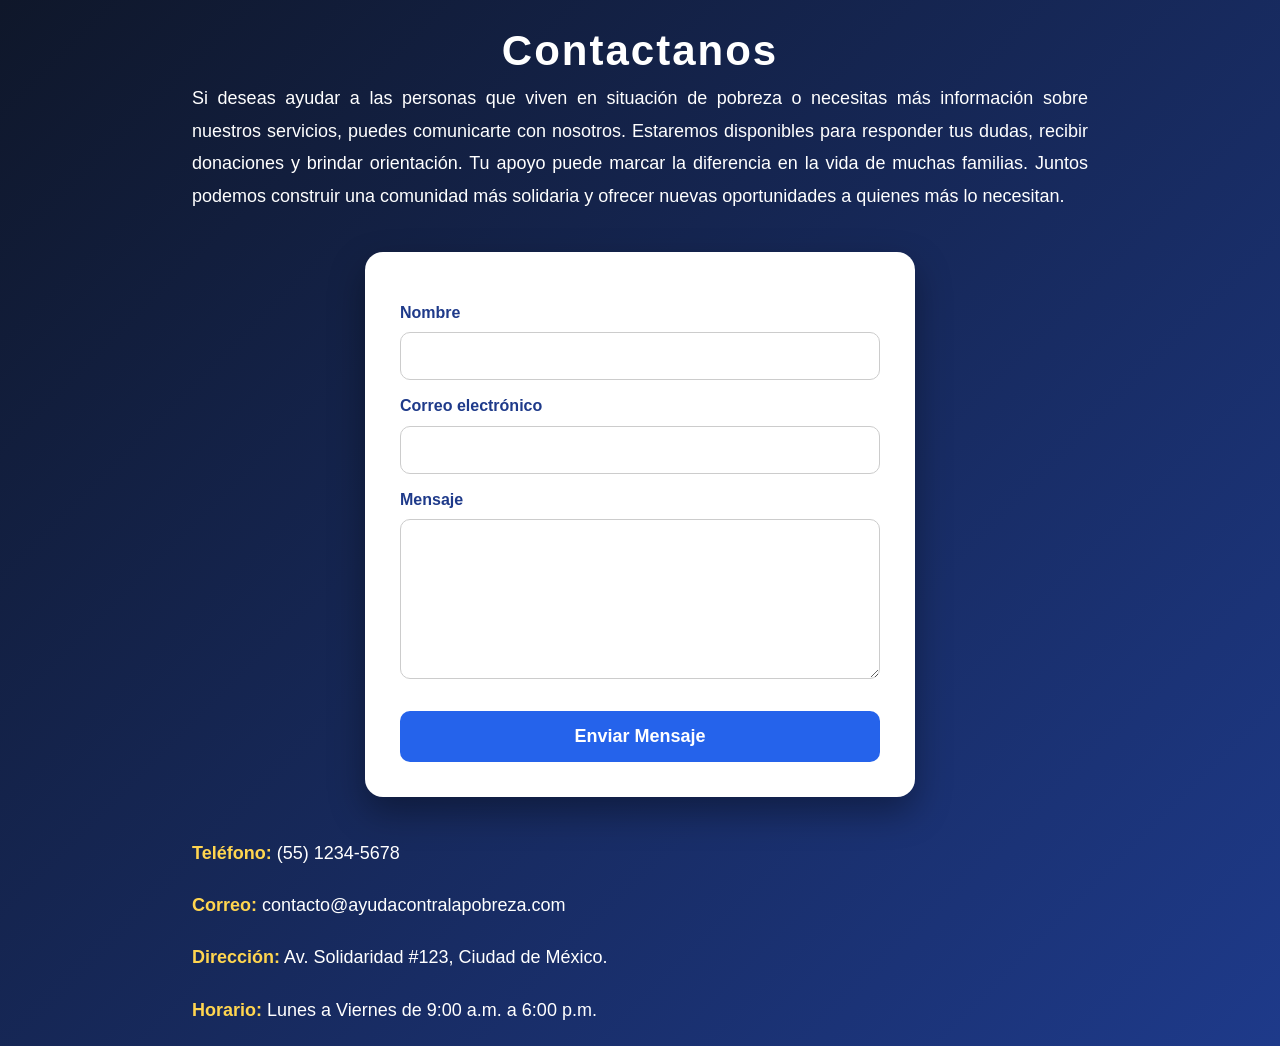
<file: contactanos.html>
<!DOCTYPE html>
<html lang="es">
<head>
	<meta charset="utf-8">
	<meta name="viewport" content="width=device-width, initial-scale=1">
	<title>Contactanos</title>
	<link rel="stylesheet" type="text/css" href="estilo.css">
</head>
<body class="contactanos">
	<h1>Contactanos</h1>
	<p>
    Si deseas ayudar a las personas que viven en situación de pobreza o necesitas más información sobre nuestros servicios,
    puedes comunicarte con nosotros. Estaremos disponibles para responder tus dudas, recibir donaciones y brindar orientación.
    Tu apoyo puede marcar la diferencia en la vida de muchas familias. Juntos podemos construir una comunidad más solidaria y
    ofrecer nuevas oportunidades a quienes más lo necesitan.
	</p>
	<form>
    <label>Nombre</label>
    <input type="text">

    <label>Correo electrónico</label>
    <input type="email">

    <label>Mensaje</label>
    <textarea></textarea>

    <button type="submit">Enviar Mensaje</button>
    </form>
	<p><strong>Teléfono:</strong> (55) 1234-5678</p>
    <p><strong>Correo:</strong> contacto@ayudacontralapobreza.com</p>
    <p><strong>Dirección:</strong> Av. Solidaridad #123, Ciudad de México.</p>
    <p><strong>Horario:</strong> Lunes a Viernes de 9:00 a.m. a 6:00 p.m.</p>
    
</body>
</html>
</file>
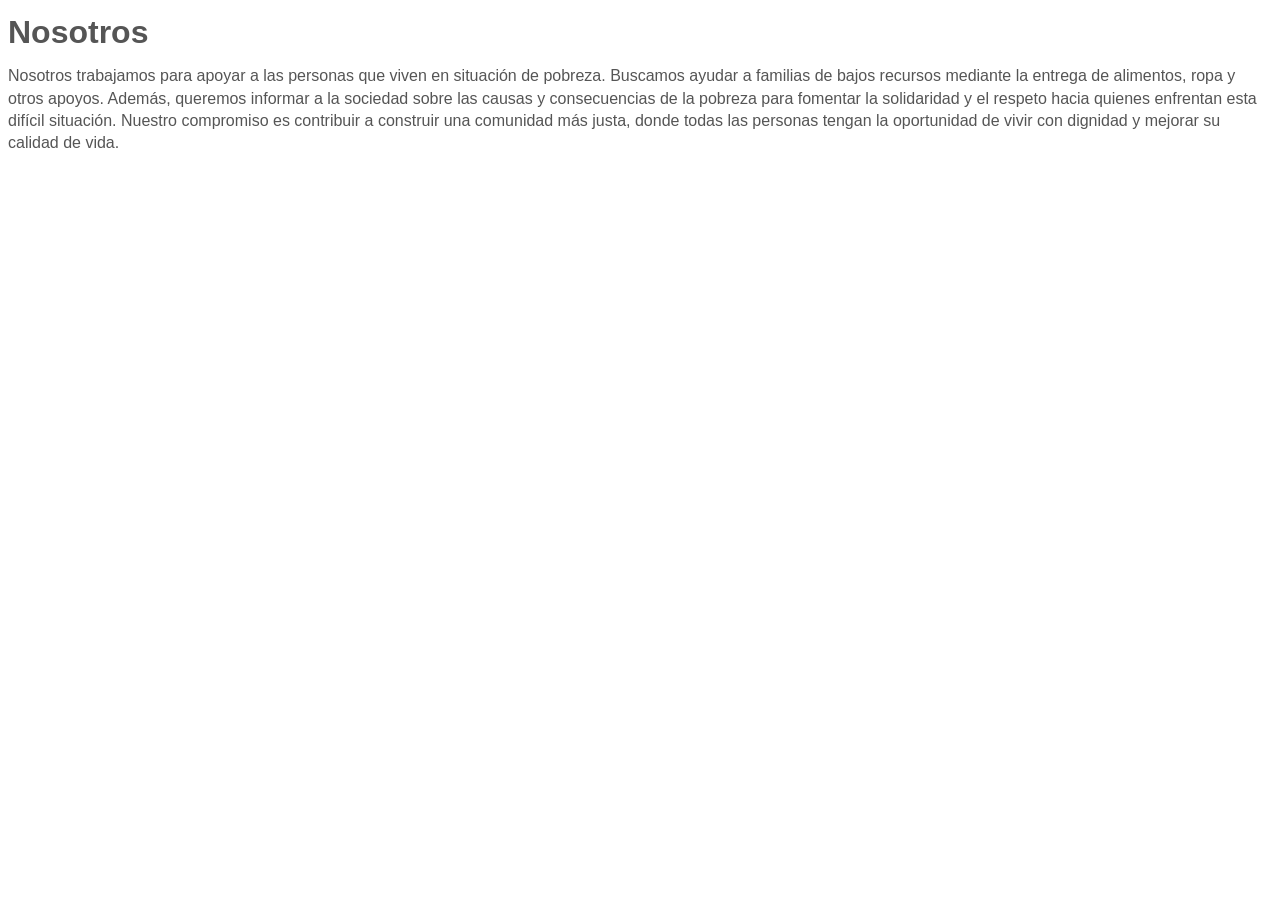
<file: nosotros.html>
<!DOCTYPE html>
<html lang="es">
<head>
	<meta charset="utf-8">
	<meta name="viewport" content="width=device-width, initial-scale=1">
	<title>Nosotros</title>
	
	<link rel="stylesheet" href="estilo.css">
</head>
<body bgcolor="ffffff" text="555555">
	<h1>Nosotros</h1>
	<p>
    Nosotros trabajamos para apoyar a las personas que viven en situación de pobreza.
    Buscamos ayudar a familias de bajos recursos mediante la entrega de alimentos, ropa y otros apoyos.
    Además, queremos informar a la sociedad sobre las causas y consecuencias de la pobreza para fomentar
    la solidaridad y el respeto hacia quienes enfrentan esta difícil situación. Nuestro compromiso es
    contribuir a construir una comunidad más justa, donde todas las personas tengan la oportunidad de
    vivir con dignidad y mejorar su calidad de vida.
	</p>
</body>
</html>
</file>
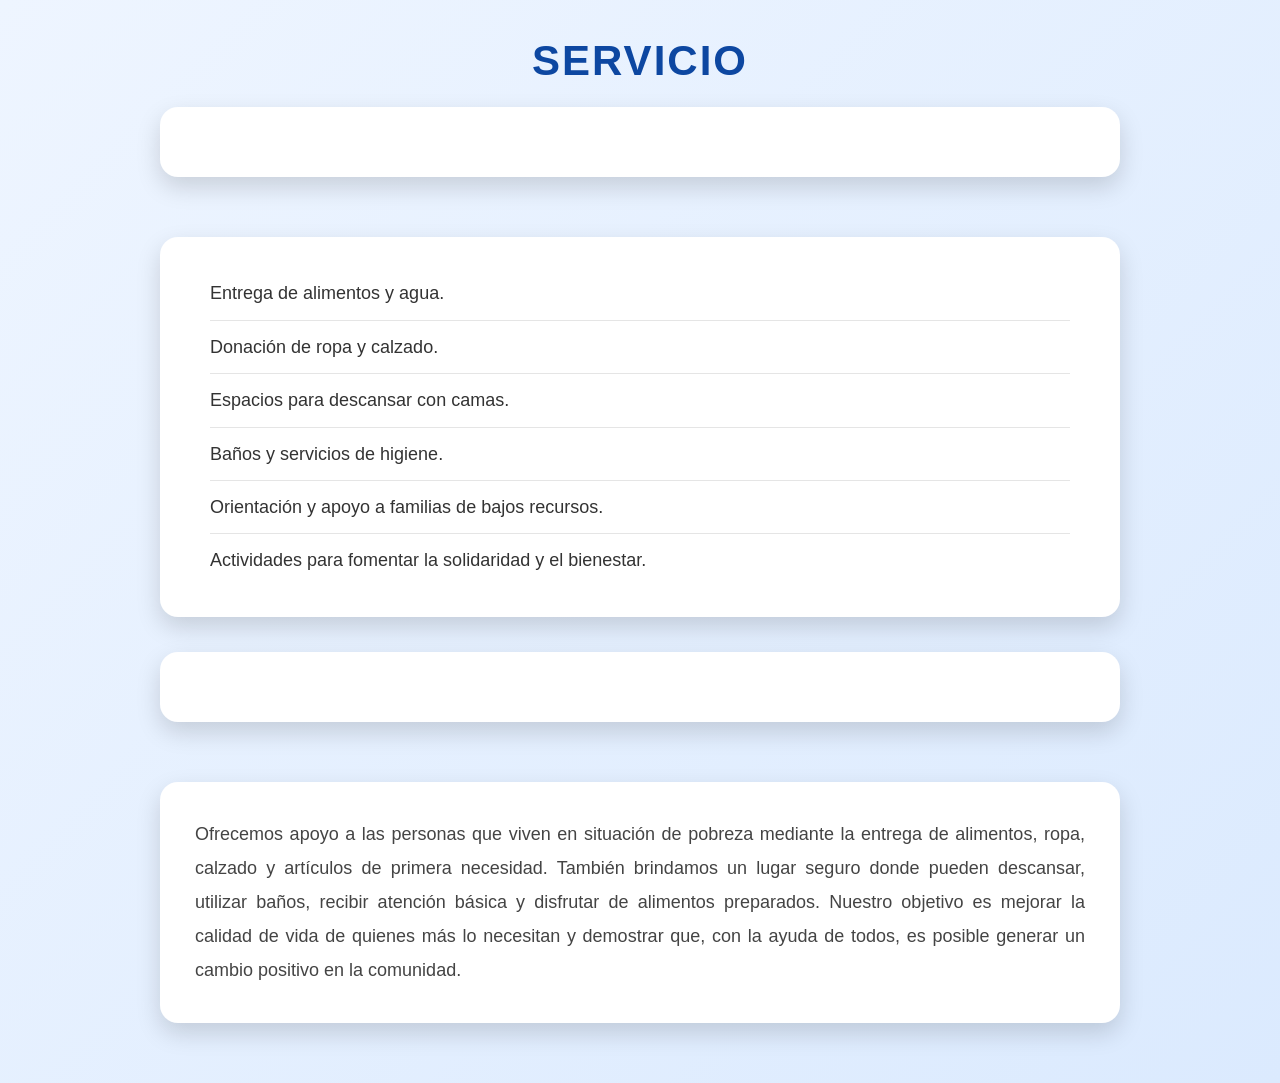
<file: servicio.html>
<!DOCTYPE html>
<html lang="es">
<head>
	<meta charset="utf-8">
	<meta name="viewport" content="width=device-width, initial-scale=1">
	<title>Servicio</title>
	<link rel="stylesheet" type="text/css" href="estilo.css">
</head>
<body class="servicio">
	<h1><div>Servicio</div></h1>
	<p>
<ul>
    <li>Entrega de alimentos y agua.</li>
    <li>Donación de ropa y calzado.</li>
    <li>Espacios para descansar con camas.</li>
    <li>Baños y servicios de higiene.</li>
    <li>Orientación y apoyo a familias de bajos recursos.</li>
    <li>Actividades para fomentar la solidaridad y el bienestar.</li>
</ul>
	</p>
    <p>
    Ofrecemos apoyo a las personas que viven en situación de pobreza mediante la
    entrega de alimentos, ropa, calzado y artículos de primera necesidad.
    También brindamos un lugar seguro donde pueden descansar, utilizar baños,
    recibir atención básica y disfrutar de alimentos preparados. Nuestro objetivo
    es mejorar la calidad de vida de quienes más lo necesitan y demostrar que,
    con la ayuda de todos, es posible generar un cambio positivo en la comunidad.
    </p>
</body>
</html>
</file>
<file: estilo.css>
*{
box-sizing:border-box;
}
body{
font-size:16px;
font-family: arial,helveltica,sans-serif;
line-height: 1.4em; 
}

.contenedor{
    width: 980px;
    margin: 0 auto;
}

.encabezado{ 
background: #2c2c2c; 
overflow: hidden;
}
.logo{
    float: left;
   position: relative;
    top: 15px; 
}
.encabezado nav{ 
float: right; 
}
.encabezado nav ul{ 
margin: 0;
padding: 0;
list-style: none;
}
.encabezado nav ul li{ 
display: inline-block;
/*background: red;*/
margin-right: -4px;
}
.encabezado nav ul li a{ 
display: block;
color: #fff;
padding: 28px;
border-left: 1px solid #696969;
text-decoration: none;
}
/*cambio de color*/
.encabezado nav ul li a:hover{ 
background: #575757;
}
/*------------------------------------
PRESENTACION
-------------------------------------*/ 
.presentacion{
  /*background: yellow;*/
  background: radial-gradient(280px at 25% 10%, #f5f5f5, #d1d5db, #6b7280, #374151, #1f2937, #111827);
  overflow: hidden;
  border-bottom: 3px solid #044e8b; 
}  
.introduccion-presentacion{
    float: left;
}
.introduccion-presentacion h1{
    color: #fff;
    font-size: 2.625em;  /*16px  1em  42px  ?*/
    text-shadow: 1px 1px 0px #090909;
    text-align: center;
    margin-top: 70px;
    margin-bottom: 40px;
    margin-left: 20px;
   line-height: 0.7em; /*interlineado  */
} 
.introduccion-presentacion h1 span{
    color: #fff;
    font-size: 0.38em; /*42px = 2.62em 16px = ? =0.38*/
}
/*------------aprender------------mas*/
a.aprender-mas{
    font-size: 2.1875em;
    border: 1px solid #000000;
    padding: 30px 50px;
    /*background: yellow;*/
    display: block;
    text-align: center;
    margin: 10px 40px;
    color: #fff;
    text-decoration: none;
    text-shadow: 3px 7px 0 #000;
    border-radius: 10px;
    background: linear-gradient(to top, #374151, #000000);
    box-shadow: 0 8px 0 0 #374151,
                0 0 25px 5px #fff;
} 
a.aprender-mas:hover{
    box-shadow: 0 0 25px 5px #000;
}
.presentacion img{
    float: right;
    position: relative;
    top: 30px;
}
/*****************************************************************
/*------------Acceso-rapido------------*/
.acceso-rapido{
    background: #111827;
    overflow: hidden;
    border-bottom: 3px solid #fff;
}
.acceso-rapido h2 {
    color: #fff;
    font-size: 1.87em;
    text-shadow: 1px 1px 0 #000;
    text-align: center;
    border-bottom: 3px solid #fff;
    padding-bottom: 16px;
}
.acceso-rapido figure{
    display: inline-block;
    text-align: center;
    width: 25%;
    margin: 0 -4px 0 0;
    padding: 0px;
}
.acceso-rapido h3{
   font-size: 1.1875em;
    margin-top: 9px;
    margin-bottom: 20px; 
}
.acceso-rapido h3 a{
    color: #fff;
    text-shadow: 1px 1px 0 #000;
    font-weight: normal;
}
.acceso-rapido h3 a:hover{
    text-decoration: none;
}
/*---------bloque contenido----------*/
.bloque-contenido{
    overflow: hidden; /*2
    margin-top: 25px; /** complemenatario 6  **/
}
.bloque-contenido .contenedor{  /*3**/
    display: table;  */
}
.articulos { /** 1 **/
    /*float: left;  /*elim 3 */
    background: beige;
    width: 65%; /*elimi  3*/
  display: table-cell;  /*3*/
  padding-right: 30px; /* 4*/
}
.articulos article{  /* 10   */
    margin-bottom: 10px;
}
.articulos h2{  /**4**/
    color: #444444;
    font-size: 1.625em;
    border-bottom: 3px solid #0460ad;
    padding-bottom: 25px;
}
.articulos img{  /**5**/
    float: left;
    margin-right: 10px;
    position: relative; /*  10  */
    top: 5px;           /*   10 */
}
.articulos article h1{  /**6**/
    font-size: 1.25em;  /*20/16 = 1.25em*/
    /*margin: 0; ** 8  *** quitar 8 poner 9*/
    margin: 8px 0 8px 0;  /*** 9 ****/
}
.articulos article h1 a{  /**7**/ 
    color: #444444;  /*HTML incluir href*/
    text-decoration: none;
}
.articulos article h1 a:hover{  /**8**/ 
    text-decoration: underline;
}
.articulos article p{  /** 9 **/ 
    margin: 0;
    text-align: justify;
    font-size: 0.875em; /*** 14/16 = 0.875 ***/
}
.complementario{    /*   1  */
    background: #0460ad;
    width: 35%; 
    display: table-cell; 
    padding: 0 20px 20 px; /***2**laterales sup e inf*/
}
.complementario h2{   /** 2  **/
    font-size: 1.625em;  /* 26/16 em*/ 
    color: #fff;
    font-weight: normal;
    text-align: center;
}
.complementario ul{   /** 3  **/
    margin: 0;
    padding: 0;
    list-style: none;
}
.complementario ul li{ /*** 4 ***/
    background: url("imagen/icon.png") no-repeat left center;
    padding-left: 24px;
    margin-bottom: 8px;
}
.complementario ul li a{ /*** 5 ***/
    color: #fff;
    text-decoration: none;
}
.complementario ul li a:hover{ /*** 6 ***/
    color: red;
    text-decoration: underline; /* ir a bloque-conteniodo*/
}
/***********************************************************************/
/************** suscripcion */
.suscripcion{  /**1***/
    overflow: hidden;
    border: 1px solid red;  /**2 *** elim**/
    background: #eeeeee;   /***2***/
    margin-top: 20PX;  /*** 2  B  ****/
}
.suscripcion h2{ /***2***/
    float: left;
    font-size: 1.625em; /*26/16  */
    color: #444444;
    font-weight: normal;
}
.suscripcion form{  /***2***/
    float: right;
    position: relative; /** 2 a ***/
    top: 20px;   /***  2  a   ****/
}
.suscripcion form input{   /***3  ***/
    border: 1px solid #cccccc;
    padding: 10px;
}
.suscripcion form input[type="submit"]{ /*** 4   ***/
    border: 1px solid #22314d;
    padding: 10px;
    background: #0460ad;
    color: #fff;
    text-shadow: 1px 1px 0 #000;
    box-shadow: 0 -1px 0px 0 #93badc insert;
}
.suscripcion form input[type="submit"]:hover{ /*** 5   ***/
    background: #21bc4d;
}
/***********pie de pagina**************/
.piedepagina{   /**1 **/
    background: #444444;
    padding: 20px 0; /*** 7  c  */
}
.piedepagina .contenedor{   /**2  **/
    display: table;
}
.piedepagina small{  /***3  ***/
    display: table-cell;
    background: red;  /*  elim  7 a **/
    color: #fff;  /** 4 **/
}
.piedepagina nav{ /**** 4  ***/
    display: table-cell;
    background: blue;  /*** elim 7 b ***/
    text-align: right; /***6  **/
}
.piedepagina nav ul{ /**** 5 ***/
    margin: 0;
    padding: 0;
    list-style: none;
}
.piedepagina nav ul li{ /**** 6 ***/
    display: inline-block;
    padding-left: 10px;  /** 7  d ****/
}
.piedepagina nav ul li a{ /**** 7 ***/
    color: #fff;
    text-decoration: none;
}
.piedepagina nav ul li a:hover{ /**** 7 ***/
    color: #ffff00;
    text-decoration: underline;
}
/*************Redes sociales***************/
.social{
    position: fixed;
    top: 30%;
    right: 0;
}
.social a{
    display: block;
    margin-bottom: 4px;
    opacity: 0.8;
}
.social a:hover{
    opacity: 1;
}
.social img{
    border-radius: 50%;
    display: block;
}
.social img{
    border-radius: 50%;
    display: block;
}
/* ===== Página Nosotros ===== */

body.nosotros{
    background: #f4f4f4;
    font-family: Arial, sans-serif;
}

.nosotros h1{
    text-align: center;
    color: #1e3a8a;
    margin-top: 40px;
}

.nosotros p{
    width: 80%;
    margin: 20px auto;
    background: white;
    padding: 30px;
    border-radius: 12px;
    box-shadow: 0 0 10px rgba(0,0,0,0.2);
    line-height: 1.8;
    font-size: 18px;
}
/* ===== Página Servicios ===== */

body.servicio{
    background: linear-gradient(135deg, #eef5ff, #dbeafe);
    font-family: Arial, sans-serif;
    margin: 0;
    padding: 0;
}

.servicio h1{
    text-align: center;
    color: #0d47a1;
    font-size: 42px;
    margin-top: 50px;
    margin-bottom: 30px;
    text-transform: uppercase;
    letter-spacing: 2px;
}

.servicio ul{
    width: 75%;
    margin: auto;
    background: #ffffff;
    padding: 30px 50px;
    border-radius: 18px;
    box-shadow: 0 10px 25px rgba(0,0,0,.15);
    list-style: none;
}

.servicio ul li{
    padding: 15px 0;
    font-size: 18px;
    color: #333;
    border-bottom: 1px solid #e5e5e5;
    transition: .3s;
}

.servicio ul li:last-child{
    border-bottom: none;
}

.servicio ul li:hover{
    color: #0d6efd;
    transform: translateX(10px);
}

.servicio p{
    width: 75%;
    margin: 35px auto 60px;
    background: #ffffff;
    padding: 35px;
    border-radius: 18px;
    box-shadow: 0 10px 25px rgba(0,0,0,.15);
    line-height: 1.9;
    font-size: 18px;
    color: #444;
    text-align: justify;
}
/* ===== Página Contáctanos ===== */

body.contactanos{
    margin:0;
    padding:0;
    font-family:Arial, Helvetica, sans-serif;
    background:linear-gradient(135deg,#0f172a,#1e3a8a);
}

.contactanos h1{
    text-align:center;
    color:#fff;
    font-size:42px;
    margin:40px 0 20px;
    letter-spacing:2px;
}

.contactanos p{
    width:70%;
    margin:20px auto;
    color:#fff;
    font-size:18px;
    line-height:1.8;
    text-align:justify;
}

.contactanos form{
    width:550px;
    max-width:90%;
    margin:40px auto;
    background:#fff;
    padding:35px;
    border-radius:18px;
    box-shadow:0 15px 35px rgba(0,0,0,.35);
}

.contactanos label{
    display:block;
    margin-top:15px;
    margin-bottom:8px;
    color:#1e3a8a;
    font-weight:bold;
}

.contactanos input,
.contactanos textarea{
    width:100%;
    padding:14px;
    border:1px solid #ccc;
    border-radius:10px;
    font-size:16px;
    box-sizing:border-box;
    transition:.3s;
}

.contactanos input:focus,
.contactanos textarea:focus{
    border-color:#2563eb;
    outline:none;
    box-shadow:0 0 10px rgba(37,99,235,.3);
}

.contactanos textarea{
    min-height:160px;
    resize:vertical;
}

.contactanos button{
    width:100%;
    margin-top:25px;
    padding:15px;
    background:#2563eb;
    color:#fff;
    border:none;
    border-radius:10px;
    font-size:18px;
    font-weight:bold;
    cursor:pointer;
    transition:.3s;
}

.contactanos button:hover{
    background:#1d4ed8;
}

.contactanos strong{
    color:#ffd54f;
}
</file>
